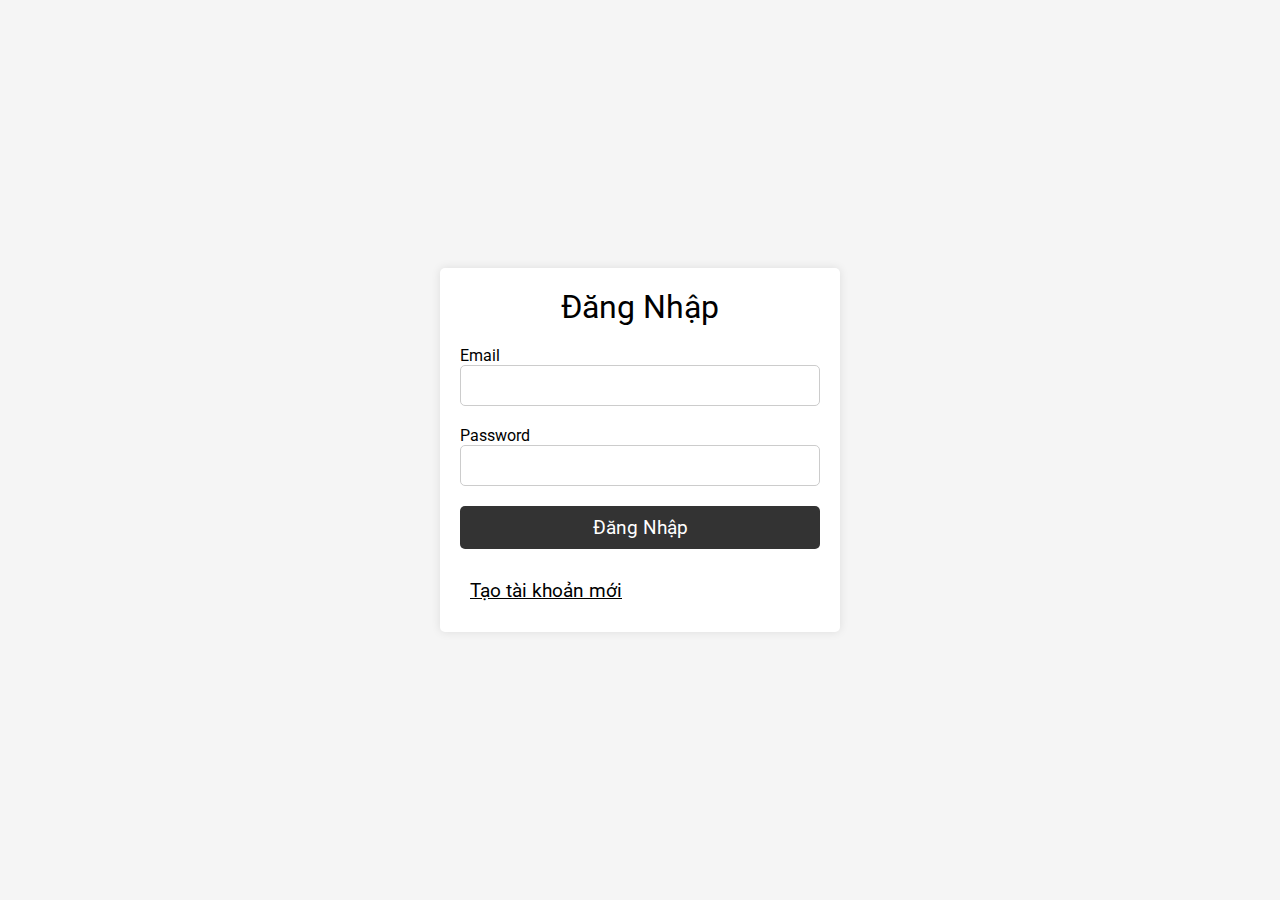
<file: login.html>
<!DOCTYPE html>
<html lang="en">
  <head>
    <meta charset="UTF-8" />
    <meta http-equiv="X-UA-Compatible" content="IE=edge" />
    <meta name="viewport" content="width=device-width, initial-scale=1.0" />
    <title>Document</title>
    <link rel="stylesheet" href="./css/style.css" />
    <!-- font roboto -->
    <link
      href="https://fonts.googleapis.com/css2?family=Roboto:wght@300;400;500;700&display=swap"
      rel="stylesheet"
    />
  </head>
  <body>
    <!-- from login -->
    <div class="login">
      <div class="login__container">
        <h1>Đăng Nhập</h1>
        <form>
          <h5>Email</h5>
          <input type="text" class="input-login-username" />
          <h5>Password</h5>
          <input type="password" class="input-login-password" />
          <button type="submit" class="login__signInButton">Đăng Nhập</button>
        </form>
        <a href="./sigup.html" class="login__registerButton"
          >Tạo tài khoản mới</a
        >
      </div>
    </div>
  </body>
  <script src="./js/main.js"></script>
</html>
</file>
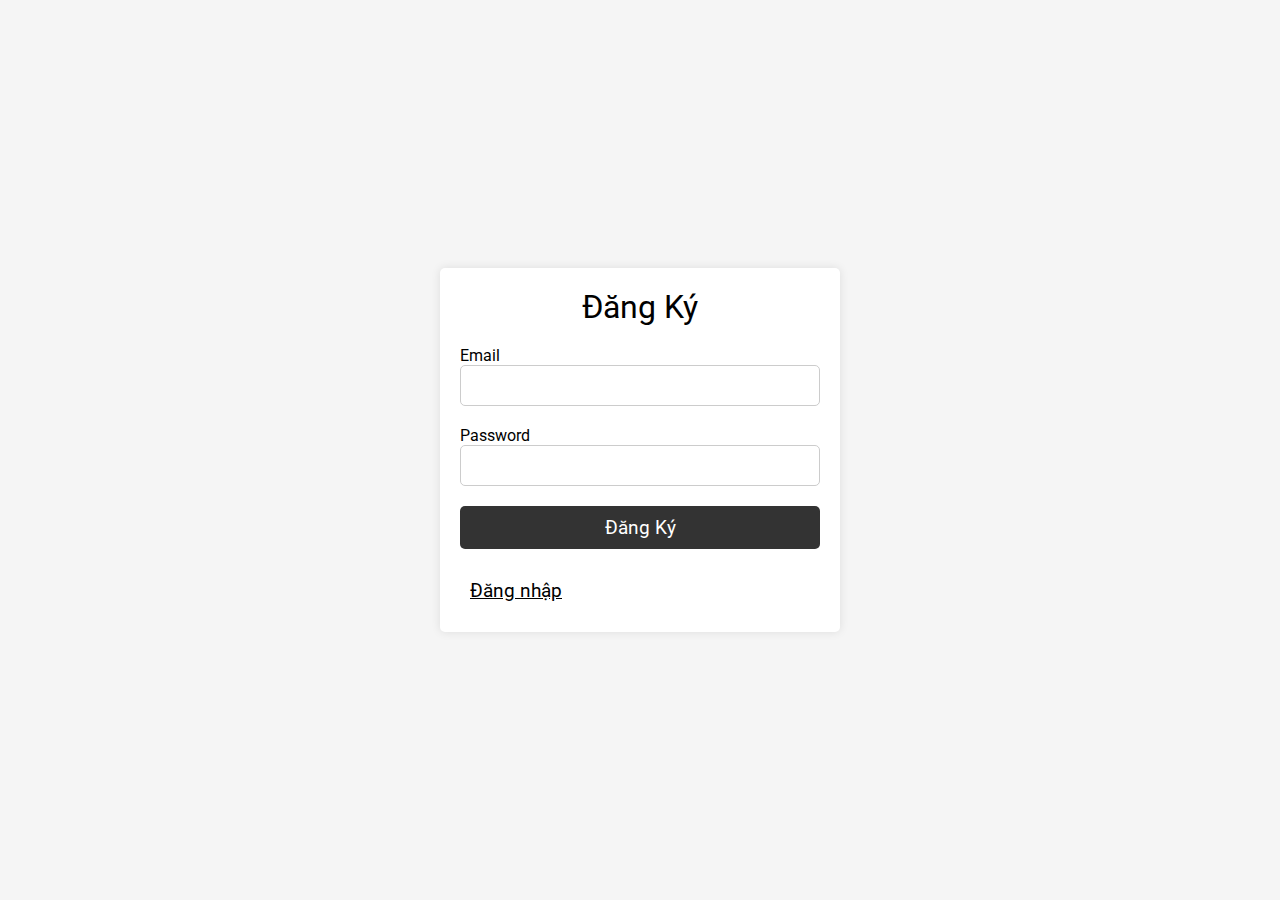
<file: sigup.html>
<!DOCTYPE html>
<html lang="en">
  <head>
    <meta charset="UTF-8" />
    <meta http-equiv="X-UA-Compatible" content="IE=edge" />
    <meta name="viewport" content="width=device-width, initial-scale=1.0" />
    <title>Document</title>
    <link rel="stylesheet" href="./css/style.css" />
    <!-- font roboto -->
    <link
      href="https://fonts.googleapis.com/css2?family=Roboto:wght@300;400;500;700&display=swap"
      rel="stylesheet"
    />
  </head>
  <body>
    <!-- form signup -->
    <div class="signup">
      <div class="signup__container">
        <h1>Đăng Ký</h1>
        <form action="">
          <h5>Email</h5>
          <input type="text" class="input-signup-username" />
          <h5>Password</h5>
          <input type="password" class="input-signup-password" />
          <button type="submit" class="signup__signInButton">Đăng Ký</button>
        </form>
        <a href="./login.html" class="signup__registerButton"
          >Đăng nhập</a
        >
      </div>
    </div>
  </body>
  <script src="./js/signup.js"></script>
</html>
</file>
<file: css/style.css>
*,
*:before,
*:after {
  box-sizing: border-box;
}
* {
  margin: 0;
  padding: 0;
  font: inherit;
}
img,
picture,
svg,
video {
  display: block;
  max-width: 100%;
}
body {
  min-height: 100vh;
  font-family: "Roboto", sans-serif;
}
/* style login */
.login {
  display: flex;
  justify-content: center;
  align-items: center;
  height: 100vh;
  background: #f5f5f5;
}
.login__container {
  width: 100%;
  max-width: 400px;
  padding: 20px;
  background: #fff;
  border-radius: 5px;
  box-shadow: 0 0 10px rgba(0, 0, 0, 0.1);
}
.login__container h1 {
  margin-bottom: 20px;
  font-size: 2rem;
  text-align: center;
}
.login__container form {
  display: flex;
  flex-direction: column;
}
.login__container form label {
  margin-bottom: 10px;
  font-size: 1.2rem;
}
.login__container form input {
  padding: 10px;
  border: 1px solid #ccc;
  border-radius: 5px;
  margin-bottom: 20px;
}
.login__container form button {
  padding: 10px;
  border: none;
  border-radius: 5px;
  background: #333;
  color: #fff;
  font-size: 1.2rem;
  cursor: pointer;
}
.login__container form button:hover {
  background: #555;
}
.login__container form a {
  text-align: center;
  font-size: 1.2rem;
  text-decoration: none;
  color: #333;
}
.login__container form a:hover {
  color: #555;
}
.login__registerButton {
  margin-top: 20px;
  padding: 10px;
  border: none;
  border-radius: 5px;
  color: black;
  font-size: 1.2rem;
  cursor: pointer;
  display: block;
}
/* style signup */
.signup {
  display: flex;
  justify-content: center;
  align-items: center;
  height: 100vh;
  background: #f5f5f5;
}
.signup__container {
  width: 100%;
  max-width: 400px;
  padding: 20px;
  background: #fff;
  border-radius: 5px;
  box-shadow: 0 0 10px rgba(0, 0, 0, 0.1);
}
.signup__container h1 {
  margin-bottom: 20px;
  font-size: 2rem;
  text-align: center;
}
.signup__container form {
  display: flex;
  flex-direction: column;
}
.signup__container form label {
  margin-bottom: 10px;
  font-size: 1.2rem;
}
.signup__container form input {
  padding: 10px;
  border: 1px solid #ccc;
  border-radius: 5px;
  margin-bottom: 20px;
}
.signup__container form button {
  padding: 10px;
  border: none;
  border-radius: 5px;
  background: #333;
  color: #fff;
  font-size: 1.2rem;
  cursor: pointer;
}
.signup__container form button:hover {
  background: #555;
}
.signup__container form a {
  text-align: center;
  font-size: 1.2rem;
  text-decoration: none;
  color: #333;
}
.signup__container form a:hover {
  color: #555;
}
.signup__registerButton {
  margin-top: 20px;
  padding: 10px;
  border: none;
  border-radius: 5px;
  color: black;
  font-size: 1.2rem;
  cursor: pointer;
  display: block;
}
</file>
